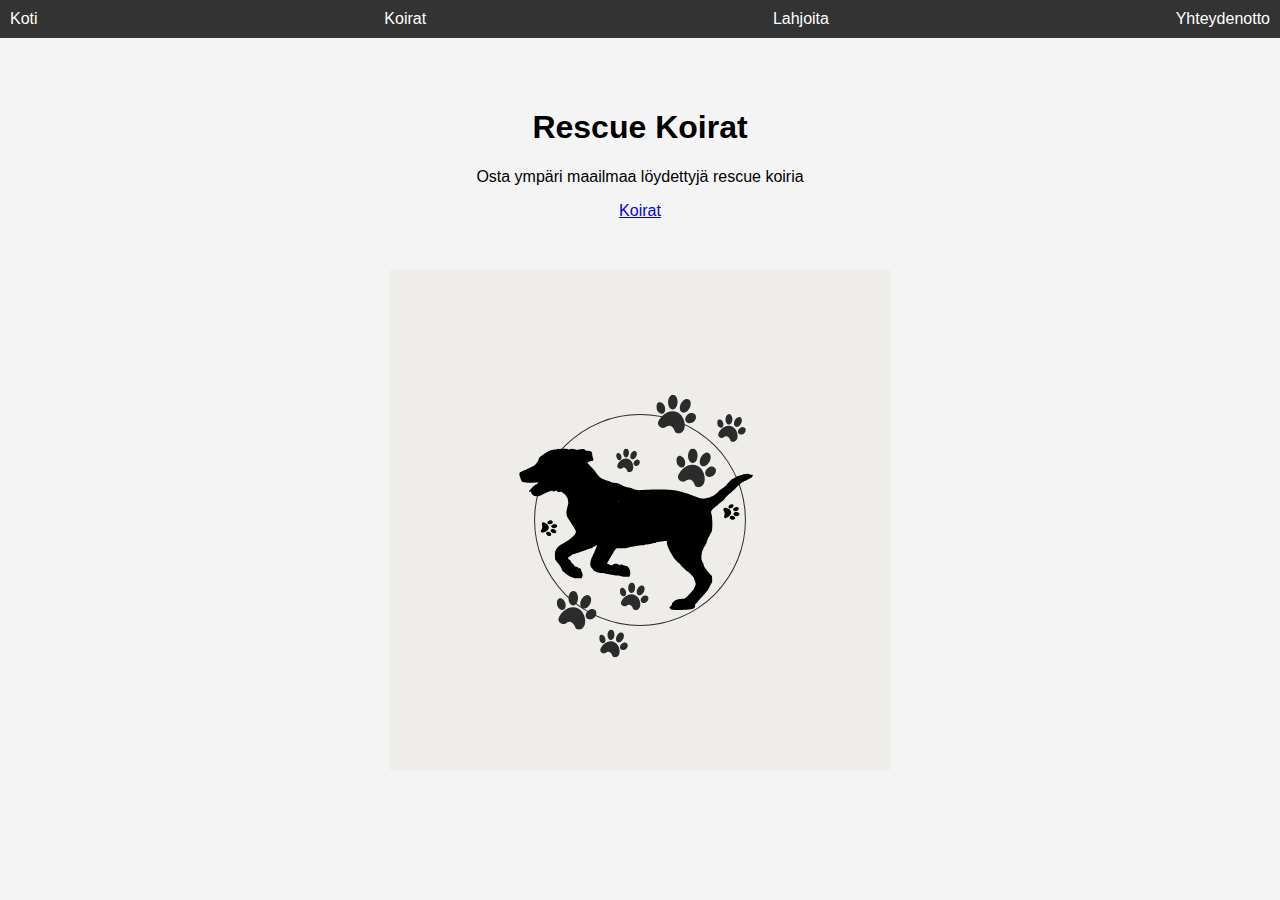
<file: index.html>
<!DOCTYPE html>
<html>
<head>
  <meta charset="utf-8">
  <meta name="viewport" content="width=device-width">
  <title>Koirille koti</title>
  <link rel="stylesheet" href="style.css">
</head>
<body>
  <nav class="navbar">
    <a href="index.html">Koti</a>
    <a href="kauppa.html">Koirat</a>
    <a href="lahjoita.html">Lahjoita</a>
    <a href="yhteydenotto.html">Yhteydenotto</a>
  </nav>
  <header class="home-header">
    <h1>Rescue Koirat</h1>
    <p>Osta ympäri maailmaa löydettyjä rescue koiria</p>
    <a id= "darkModeToggle" a href="kauppa.html">Koirat</button>
  </header>

  <div>
    <img src="image.png" alt="A happy dog">
  </div>
  <style>
    div {
      text-align: center; 
    }
  </style>
  <script src="script.js"></script>
</body>
</html>
</file>
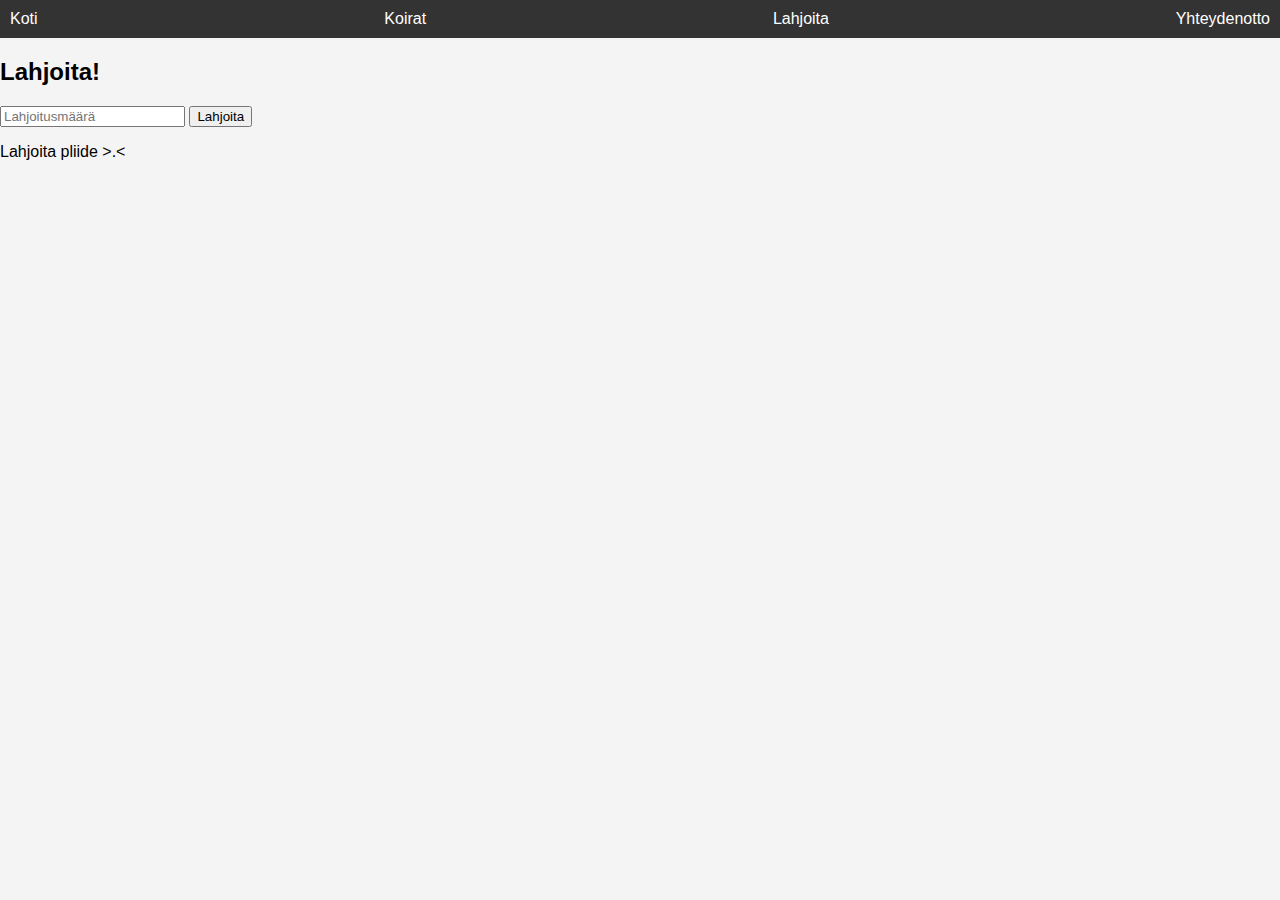
<file: lahjoita.html>
<!DOCTYPE html>
<html>
<head>
  <meta charset="utf-8">
  <meta name="viewport" content="width=device-width">
  <title>Pelasta Koirat - Lahjoita</title>
  <link rel="stylesheet" href="style.css">
</head>
<body>
  <nav class="navbar">
    <a href="index.html">Koti</a>
    <a href="kauppa.html">Koirat</a>
    <a href="lahjoita.html">Lahjoita</a>
    <a href="yhteydenotto.html">Yhteydenotto</a>
  </nav>
  <div class="lahjoita-container">
    <h2>Lahjoita!</h2>
    <input type="text" id="donationAmount" placeholder="Lahjoitusmäärä">
    <button id="donateButton">Lahjoita</button>
    <p>Lahjoita pliide >.<</p>
  </div>

  <div id="donationPopup" class="popup">
    <p id="donationMessage">Ei toimi D:</p>
    <button id="closePopup">Close</button>
  </div> 

  <script src="script.js"></script> </body>
</html>
</file>
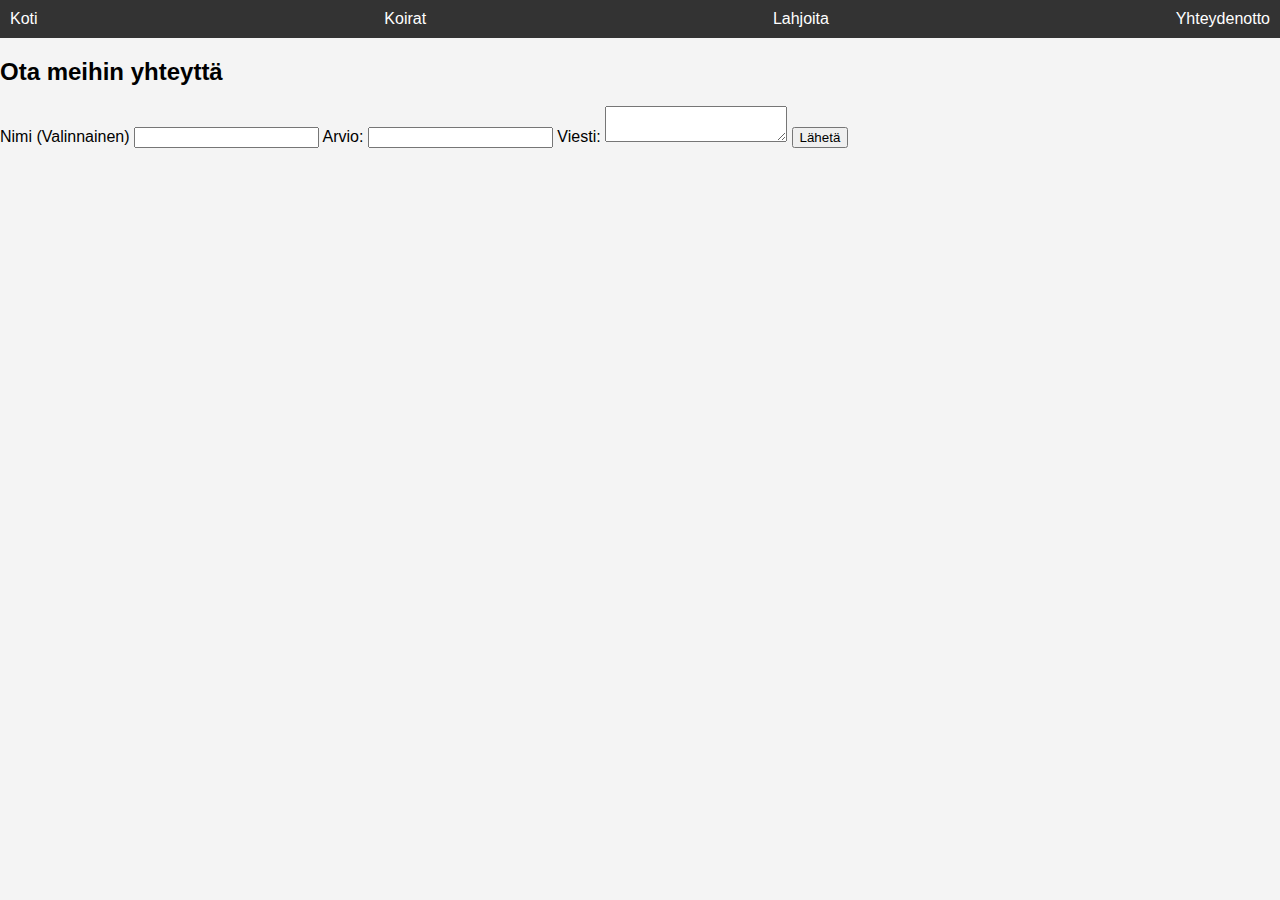
<file: yhteydenotto.html>
<!DOCTYPE html>
<html>
<head>
  <meta charset="utf-8">
  <meta name="viewport" content="width=device-width">
  <title>Pelasta Koirat - Yhteydenotto</title>
  <link rel="stylesheet" href="style.css">
</head>
<body>
  <nav class="navbar">
    <a href="index.html">Koti</a>
    <a href="kauppa.html">Koirat</a>
    <a href="lahjoita.html">Lahjoita</a>
    <a href="yhteydenotto.html">Yhteydenotto</a>
  </nav>
  <div class="yhteydenotto-container">
    <h2>Ota meihin yhteyttä</h2>
    <form id="contactForm">
      <label for="name">Nimi (Valinnainen)</label>
      <input type="text" id="name" name="name" required>

      <label for="email">Arvio:</label>
      <input type="text" id="text" name="text" required>

      <label for="message">Viesti:</label>
      <textarea id="message" name="message" required></textarea>

      <button type="submit" id="sendMessage">Lähetä</button>
    </form>
  </div>

  <div id="messageSentPopup" class="popup2"> 
    <p>Sinun viestisi on lähetetty!</p>
    <button id="closePopup2">Sulje</button> </div> 

  <script src="script.js"></script> 
</body>
</html>
</file>
<file: style.css>
body {
  font-family: Arial, sans-serif;
  margin: 0;
  background-color: #f4f4f4; 
}
.navbar {
  background-color: #333;
  color: #fff; 
  padding: 10px; 
  display: flex; 
  justify-content: space-between; 
}
.navbar a {
  color: #fff;
  text-decoration: none; 
}
.navbar a:hover {
  text-shadow: 0px 2px 5px rgba(255, 0, 0, 0.5);
}
.home-header {
  text-align: center;
  padding: 50px 0; 
}

.popup {
  position: fixed;
  top: 50%;
  left: 50%;
  transform: translate(-50%, -50%);
  background-color: white;
  padding: 20px;
  border-radius: 5px;
  box-shadow: 0 0 10px rgba(0, 0, 0, 0.5);
  display: none;
}

.popup2 { 
  position: fixed; 
  top: 50%;
  left: 50%;
  transform: translate(-50%, -50%); 
  background-color: white;
  padding: 20px;
  border-radius: 5px;
  box-shadow: 0 0 10px rgba(0, 0, 0, 0.5);
  display: none; 
}

.koirat {
  max-width: 100px;
  max-height: 50;
  position: center;
}

 {
  padding: 10px 20px;
  background-color: #808080;
  color: white;
  border: none;
  cursor: pointer;
  border-radius: 5px;
}
</file>
